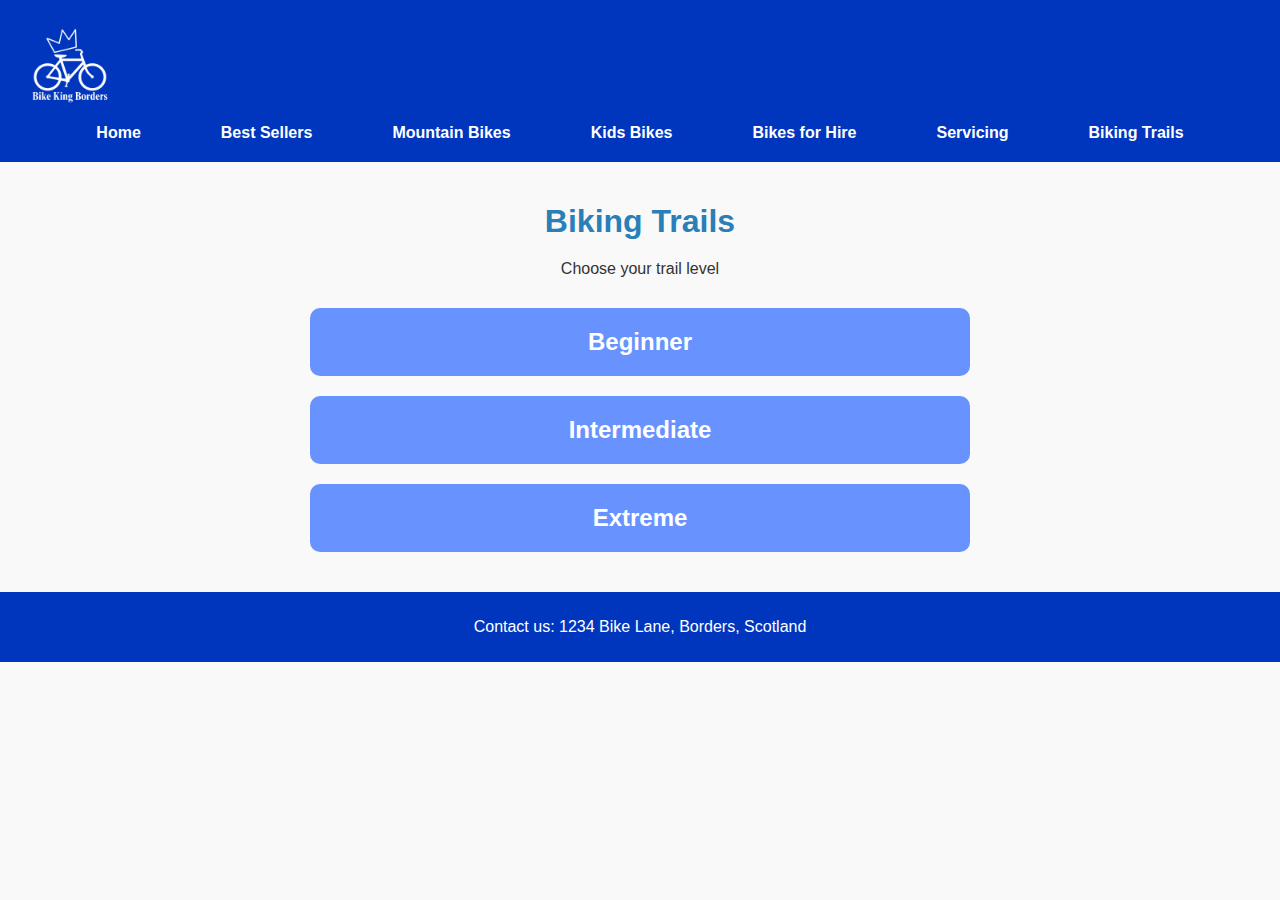
<file: bike_trails.html>
<!DOCTYPE html>
<html lang="en">
<head>
    <meta charset="UTF-8">
    <meta name="viewport" content="width=device-width, initial-scale=1.0">
    <title>Bike Trails - Bike King Borders</title>
    <link rel="stylesheet" href="styles.css">
</head>
<body>
    <header> 
        <div class="logo">
            <img src="images/Bicycle.png" alt="Company Logo">
        </div>
        <nav>
            <ul>
                <li><a href="index.html">Home</a></li>
                <li><a href="best_sellers.html">Best Sellers</a></li>
                <li><a href="mountain_bikes.html">Mountain Bikes</a></li>
                <li><a href="kids_bikes.html">Kids Bikes</a></li>
                <li><a href="bikes_for_hire.html">Bikes for Hire</a></li>
                <li><a href="servicing.html">Servicing</a></li>
                <li><a href="bike_trails.html">Biking Trails</a></li>
            </ul>
        </nav>
    </header>

    <main>
        <h1>Biking Trails</h1>
        <p>Choose your trail level</p>
        <div class="trail-buttons">
            <a href="beginnertrail.html" class="button beginner">Beginner</a>
            <a href="intermediatetrail.html" class="button intermediate">Intermediate</a>
            <a href="extremetrail.html" class="button extreme">Extreme</a>
        </div>
    </main>

    <footer>
        <p>Contact us: 1234 Bike Lane, Borders, Scotland</p>
    </footer>
</body>
</html>
</file>
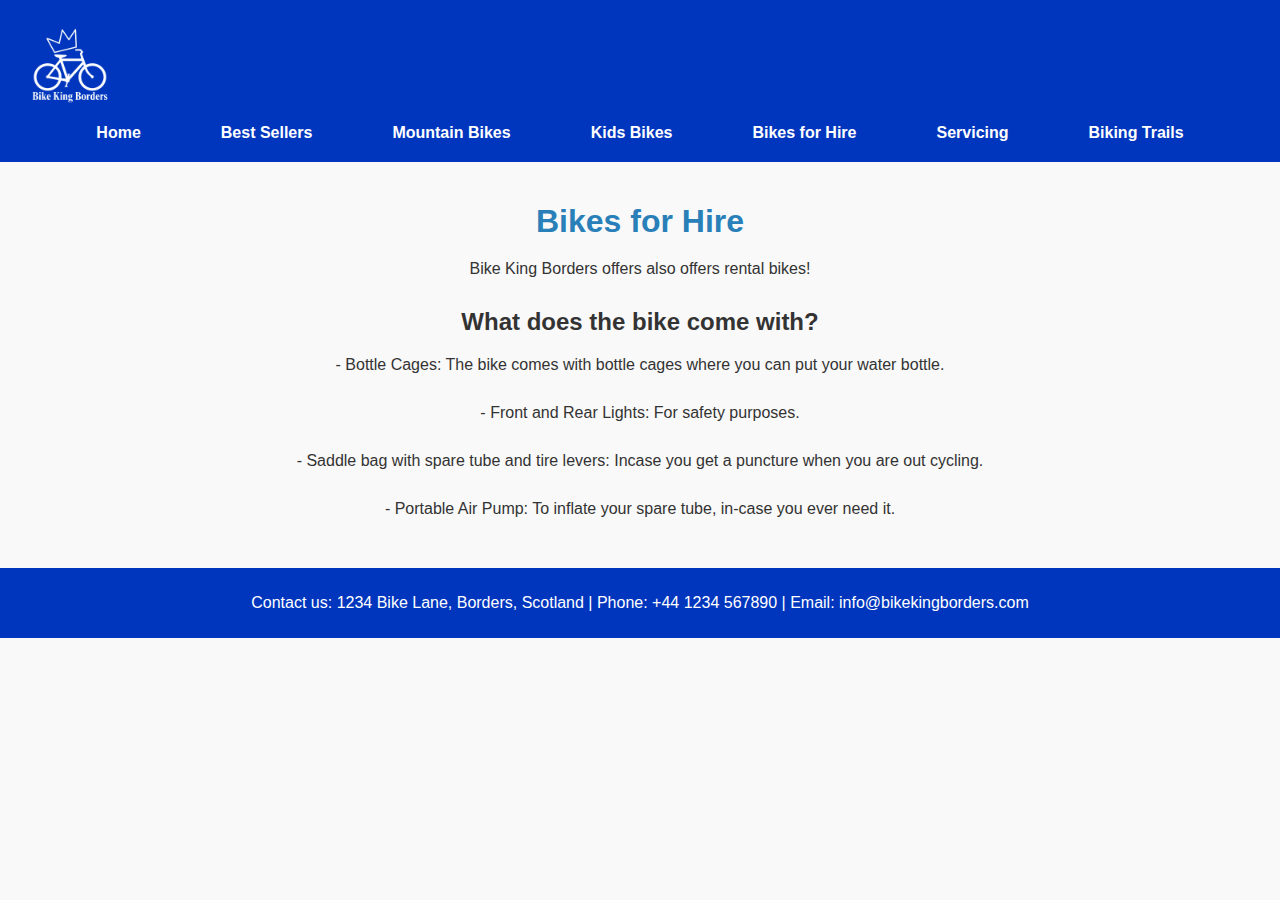
<file: bikes_for_hire.html>
<!DOCTYPE html>
<html lang="en">
<head>
    <meta charset="UTF-8">
    <meta name="viewport" content="width=device-width, initial-scale=1.0">
    <title>Bikes for Hire - Bike King Borders</title>
    <link rel="stylesheet" href="styles.css">
</head>
<body>
    <header>
       <div class="logo">
            <img src="images/Bicycle.png" alt="Company Logo">
        </div>
        <nav>
            <ul>
                <li><a href="index.html">Home</a></li>
                <li><a href="best_sellers.html">Best Sellers</a></li>
                <li><a href="mountain_bikes.html">Mountain Bikes</a></li>
                <li><a href="kids_bikes.html">Kids Bikes</a></li>
                <li><a href="bikes_for_hire.html">Bikes for Hire</a></li>
                <li><a href="servicing.html">Servicing</a></li>
                <li><a href="bike_trails.html">Biking Trails</a></li>
            </ul>
        </nav>
    </header>

    <main>
        <h1>Bikes for Hire</h1>
        <p>Bike King Borders offers also offers rental bikes!</p>
        <h2>What does the bike come with?</h2>
        <p>- Bottle Cages: The bike comes with bottle cages where you can put your water bottle.
        <p>- Front and Rear Lights: For safety purposes.
        <p>- Saddle bag with spare tube and tire levers: Incase you get a puncture when you are out cycling.
        <p>- Portable Air Pump: To inflate your spare tube, in-case you ever need it.
    </main>

    <footer>
        <p>Contact us: 1234 Bike Lane, Borders, Scotland | Phone: +44 1234 567890 | Email: info@bikekingborders.com</p>
    </footer>
</body>
</html>
</file>
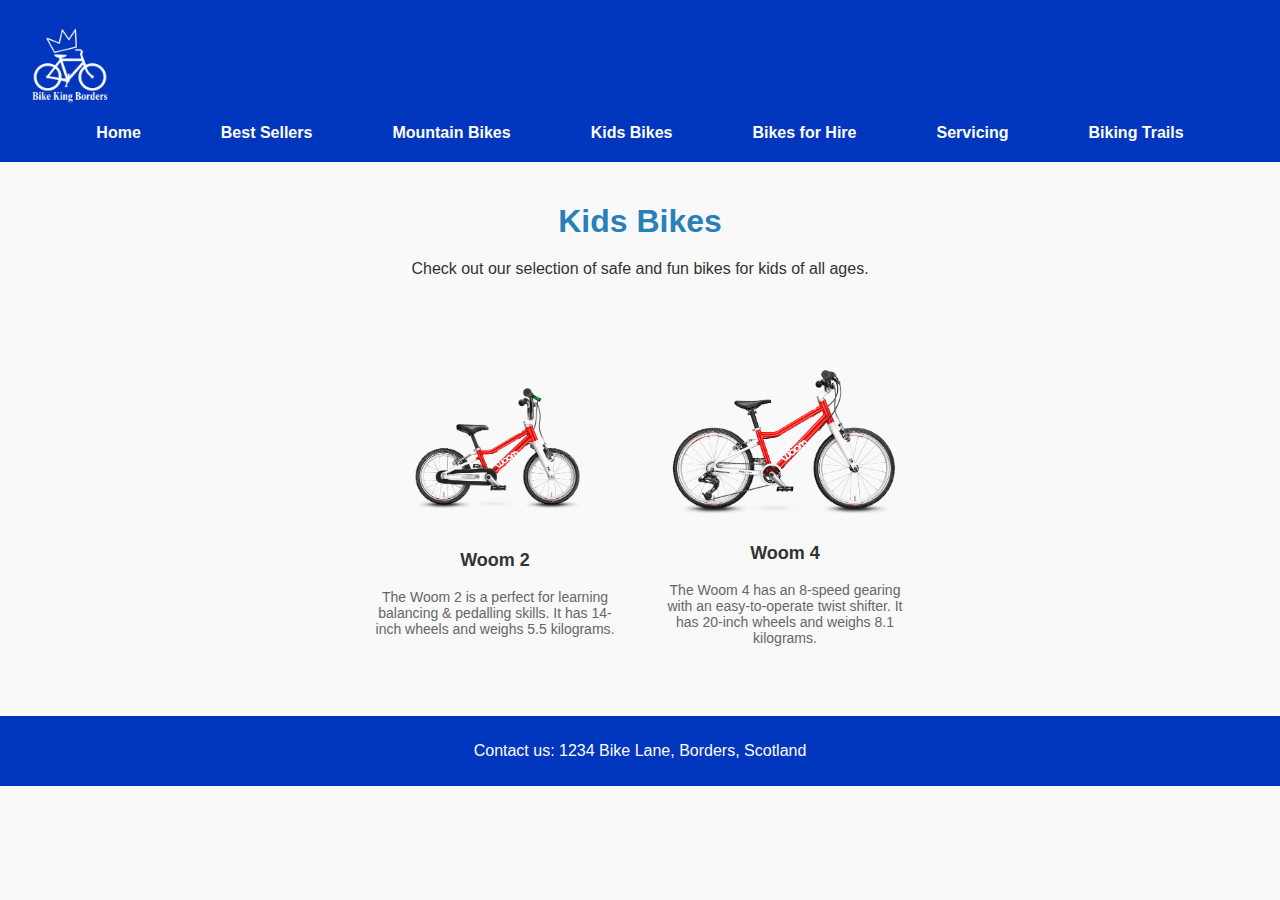
<file: kids_bikes.html>
<!DOCTYPE html>
<html lang="en">
<head>
    <meta charset="UTF-8">
    <meta name="viewport" content="width=device-width, initial-scale=1.0">
    <title>Kids Bikes - Bike King Borders</title>
    <link rel="stylesheet" href="styles.css">
</head>
<body>
    <header>
       <div class="logo">
            <img src="images/Bicycle.png" alt="Company Logo">
        </div>
        <nav>
            <ul>
                <li><a href="index.html">Home</a></li>
                <li><a href="best_sellers.html">Best Sellers</a></li>
                <li><a href="mountain_bikes.html">Mountain Bikes</a></li>
                <li><a href="kids_bikes.html">Kids Bikes</a></li>
                <li><a href="bikes_for_hire.html">Bikes for Hire</a></li>
                <li><a href="servicing.html">Servicing</a></li>
                <li><a href="bike_trails.html">Biking Trails</a></li>
            </ul>
        </nav>
    </header>

    <main>
        <h1>Kids Bikes</h1>
        <p>Check out our selection of safe and fun bikes for kids of all ages.</p>
   
        <div class="product-grid">
          <div class="product featured-product">
            <img src="images/woom2.png" alt="Product 1 Image">
            <h3>Woom 2</h3>
            <p>The Woom 2 is a perfect for learning balancing & pedalling skills. It has 14-inch wheels and weighs 5.5 kilograms.</p>
        </div>

        <div class="product">
            <img src="images/woom4.png" alt="Product 2 Image">
            <h3>Woom 4</h3>
            <p>The Woom 4 has an 8-speed gearing with an easy-to-operate twist shifter. It has 20-inch wheels and weighs 8.1 kilograms.</p>
        </div>

    </main>

    <footer>
        <p>Contact us: 1234 Bike Lane, Borders, Scotland</p>
    </footer>
</body>
</html>
</file>
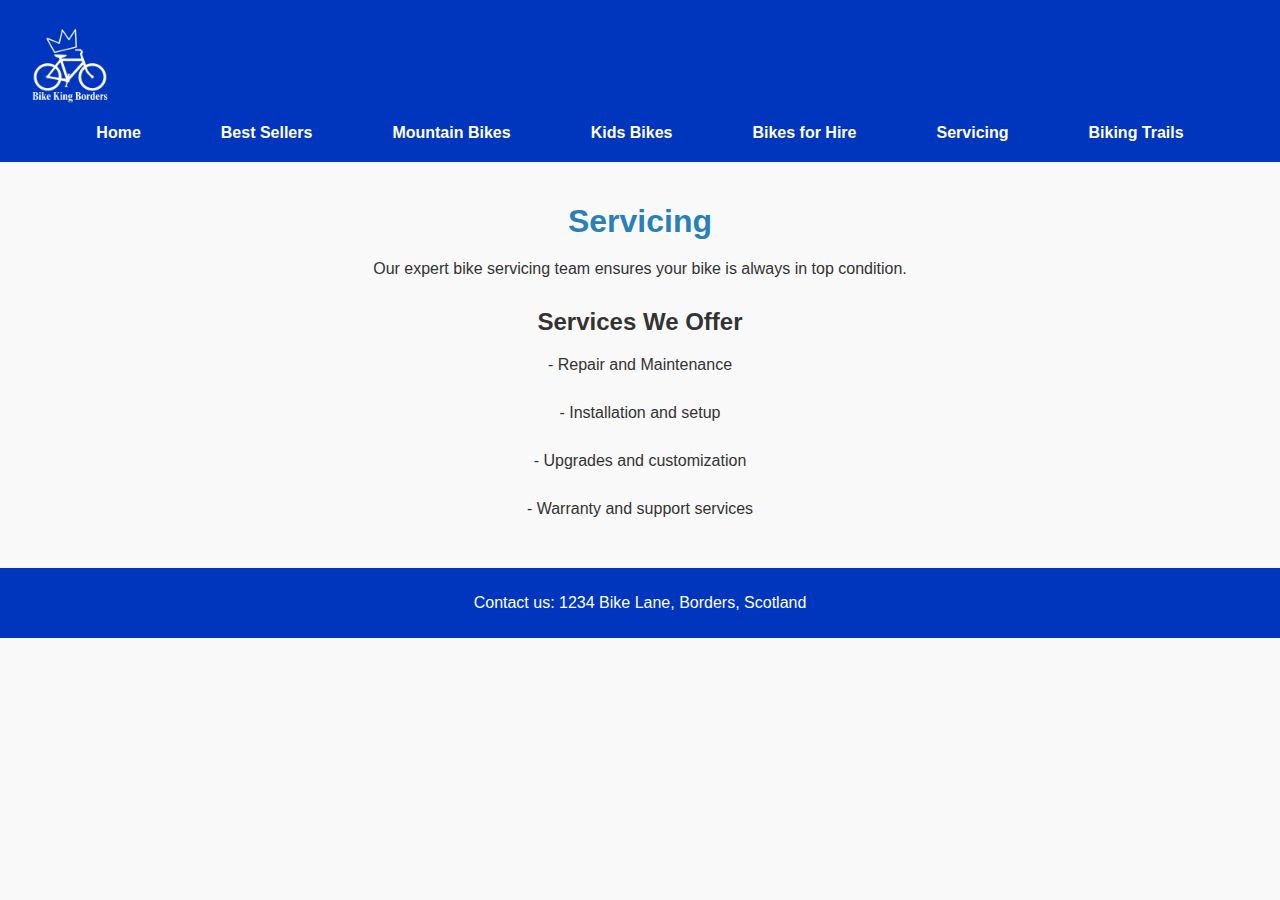
<file: servicing.html>
<!DOCTYPE html>
<html lang="en">
<head>
    <meta charset="UTF-8">
    <meta name="viewport" content="width=device-width, initial-scale=1.0">
    <title>Servicing - Bike King Borders</title>
    <link rel="stylesheet" href="styles.css">
</head>
<body>
    <header>
       <div class="logo">
            <img src="images/Bicycle.png" alt="Company Logo">
        </div>
        <nav>
            <ul>
                <li><a href="index.html">Home</a></li>
                <li><a href="best_sellers.html">Best Sellers</a></li>
                <li><a href="mountain_bikes.html">Mountain Bikes</a></li>
                <li><a href="kids_bikes.html">Kids Bikes</a></li>
                <li><a href="bikes_for_hire.html">Bikes for Hire</a></li>
                <li><a href="servicing.html">Servicing</a></li>
                <li><a href="bike_trails.html">Biking Trails</a></li>
            </ul>
        </nav>
    </header>

    <main>
        <h1>Servicing</h1>
        <p>Our expert bike servicing team ensures your bike is always in top condition.</p>
        <!-- Add specific content for servicing here -->
        <h2>Services We Offer</h2>
        <p>- Repair and Maintenance</p>
        <p>- Installation and setup</p>
        <p>- Upgrades and customization</p>
        <p>- Warranty and support services</p>
    </main>

    <footer>
        <p>Contact us: 1234 Bike Lane, Borders, Scotland
    </footer>
</body>
</html>
</file>
<file: styles.css>
body {
    font-family: Arial, sans-serif;
    margin: 0;
    padding: 0;
    background-color: #f9f9f9;
    color: #333;
}

header {
    background-color: #0036BD;
    padding: 20px 0;
    position: relative;
}

nav ul {
    list-style-type: none;
    margin: 0;
    padding: 0;
    display: flex;
    justify-content: center;
}

nav ul li {
    margin: 0 20px;
}

nav ul li a {
    color: white;
    text-decoration: none;
    font-weight: bold;
    padding: 10px 20px;
    transition: background-color 0.3s ease;
}

nav ul li a:hover {
    background-color: #34495e;
}

.signup-form {
  background-color: #f7f7f7;
  padding: 20px;
  text-align: center;
  margin-top: 20px; /* Add some space between the nav bar and the form */
}

.signup-form input[type="text"] {
  width: 50%;
  padding: 10px;
  font-size: 16px;
  border: 1px solid #ccc;
}

.signup-form button {
  background-color: #333;
  color: #fff;
  padding: 10px 20px;
  border: none;
  border-radius: 5px;
  cursor: pointer;
}

.signup-form button:hover {
  background-color: #444;
}

.logo {
    margin-left: 20px;
}

.logo img {
    width: 100px; /* Adjust the width if necessary */
    height: 100px;
}

main {
    padding: 20px;
    text-align: center;
}

main h1 {
    color: #2980b9;
    margin-bottom: 20px;
}

main p {
    margin-bottom: 30px;
}

main img {
    max-width: 100%;
    height: auto;
    margin-top: 20px;
}

footer {
  background-color: #0036BD;
  color: white;
  text-align: center;
  padding: 10px 0;
  position: relative;
  bottom: 0;
  width: 100%;
}

.product-showcase {
  display: flex;
  flex-direction: column;
  align-items: center;
}

.product {
  margin: 20px;
  width: 250px; /* adjust the width of each product container */
}

.product img {
  width: 100%; 
  object-fit: cover;
  border-radius: 10px; 
}

.product-grid {
  display: flex;
  flex-wrap: wrap;
  justify-content: center;
}

.product h3 {
  font-size: 18px;
  margin-top: 10px;
}

.product p {
  font-size: 14px;
  color: #666;
}

/* Media query for small screens (max-width: 768px) */
@media only screen and (max-width: 768px) {
  .product {
    width: 150px; /* adjust the width of each product container for small screens */
    margin: 10px; /* adjust the margin between product containers for small screens */
  }
}

/* Media query for large screens (min-width: 992px) */
@media only screen and (min-width: 992px) {
  /* no changes needed for large screens */
}

/* Media query for medium screens (min-width: 768px) and (max-width: 991px) */
@media only screen and (min-width: 768px) and (max-width: 991px) {
  .product {
    width: 200px; /* adjust the width of each product container for medium screens */
    margin: 15px; /* adjust the margin between product containers for medium screens */
  }
}

.trail-buttons {
  margin-top: 20px;
  text-align: center;
}

.button {
  display: block;
  width: 50%;
  margin: 20px auto;
  padding: 20px;
  font-size: 24px;
  font-weight: bold;
  border: none;
  border-radius: 10px;
  cursor: pointer;
  text-decoration: none;
}

.beginner {
  background-color: #6893ff;
  color: #fff;
}

.intermediate {
  background-color: #6893ff;
  color: #fff;
}

.extreme {
  background-color: #6893ff;
  color: #fff;
}

.button:hover {
  opacity: 0.8;
}

figure {
  margin: 20px; /* add some space around the image */
}

img {
  width: 60%; /* make the image responsive */
  height: auto;
  border-radius: 10px; /* add a slight border radius */
}
</file>
